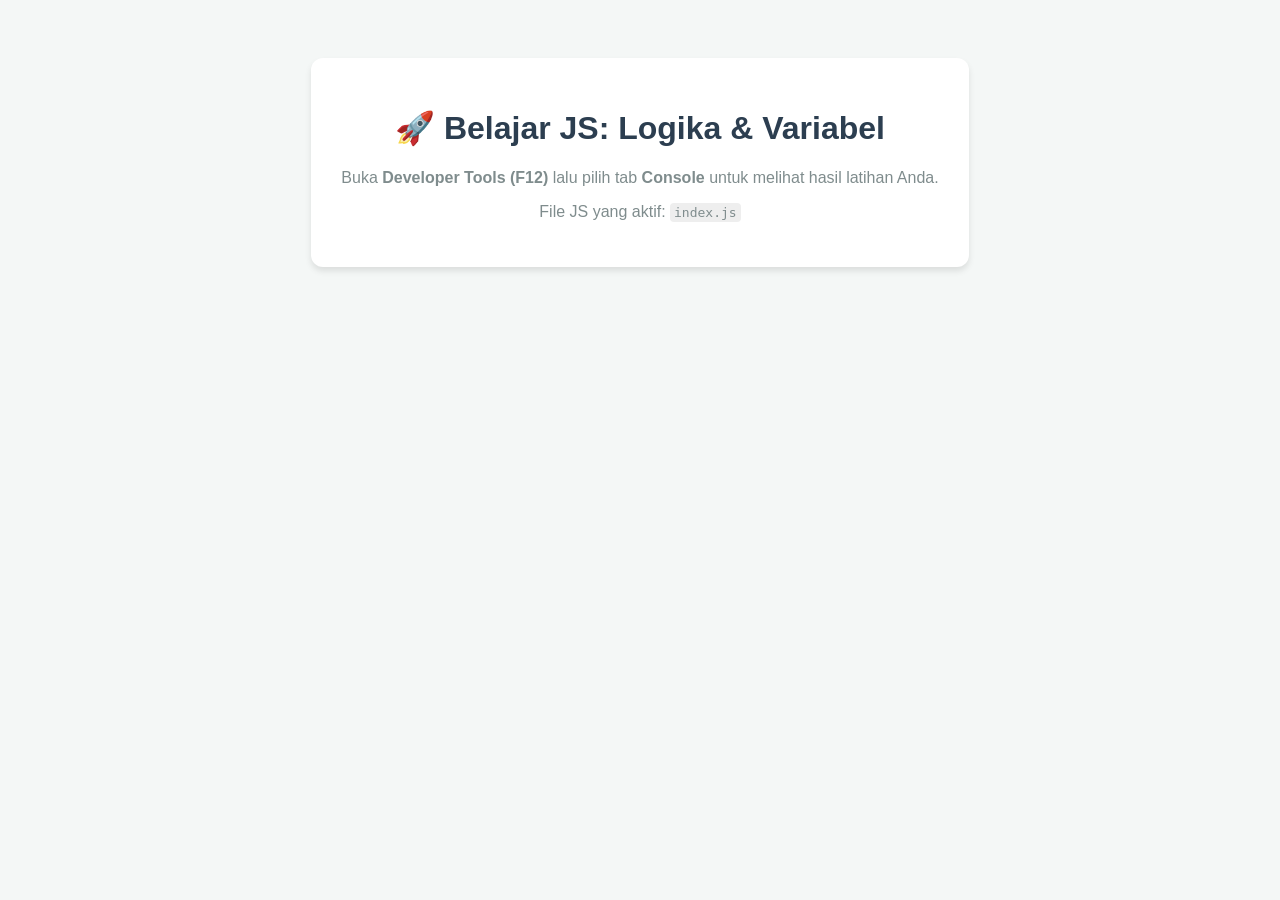
<file: 01-javascript-fundamentals/01-logic-and-variables/index.html>
<!DOCTYPE html>
<html lang="id">
<head>
    <meta charset="UTF-8">
    <meta name="viewport" content="width=device-width, initial-scale=1.0">
    <title>JS Mastery - Tahap 1: Logika & Variabel</title>
    <style>
        body { font-family: 'Segoe UI', Tahoma, Geneva, Verdana, sans-serif; text-align: center; padding: 50px; background-color: #f4f7f6; }
        .container { background: white; padding: 30px; border-radius: 12px; box-shadow: 0 4px 6px rgba(0,0,0,0.1); display: inline-block; }
        h1 { color: #2c3e50; }
        p { color: #7f8c8d; }
        code { background: #eee; padding: 2px 4px; border-radius: 4px; }
    </style>
</head>
<body>
    <div class="container">
        <h1>🚀 Belajar JS: Logika & Variabel</h1>
        <p>Buka <b>Developer Tools (F12)</b> lalu pilih tab <b>Console</b> untuk melihat hasil latihan Anda.</p>
        <p>File JS yang aktif: <code>index.js</code></p>
    </div>

    <!-- Script utama yang akan Anda kerjakan -->
    <script src="index.js"></script>
</body>
</html>
</file>
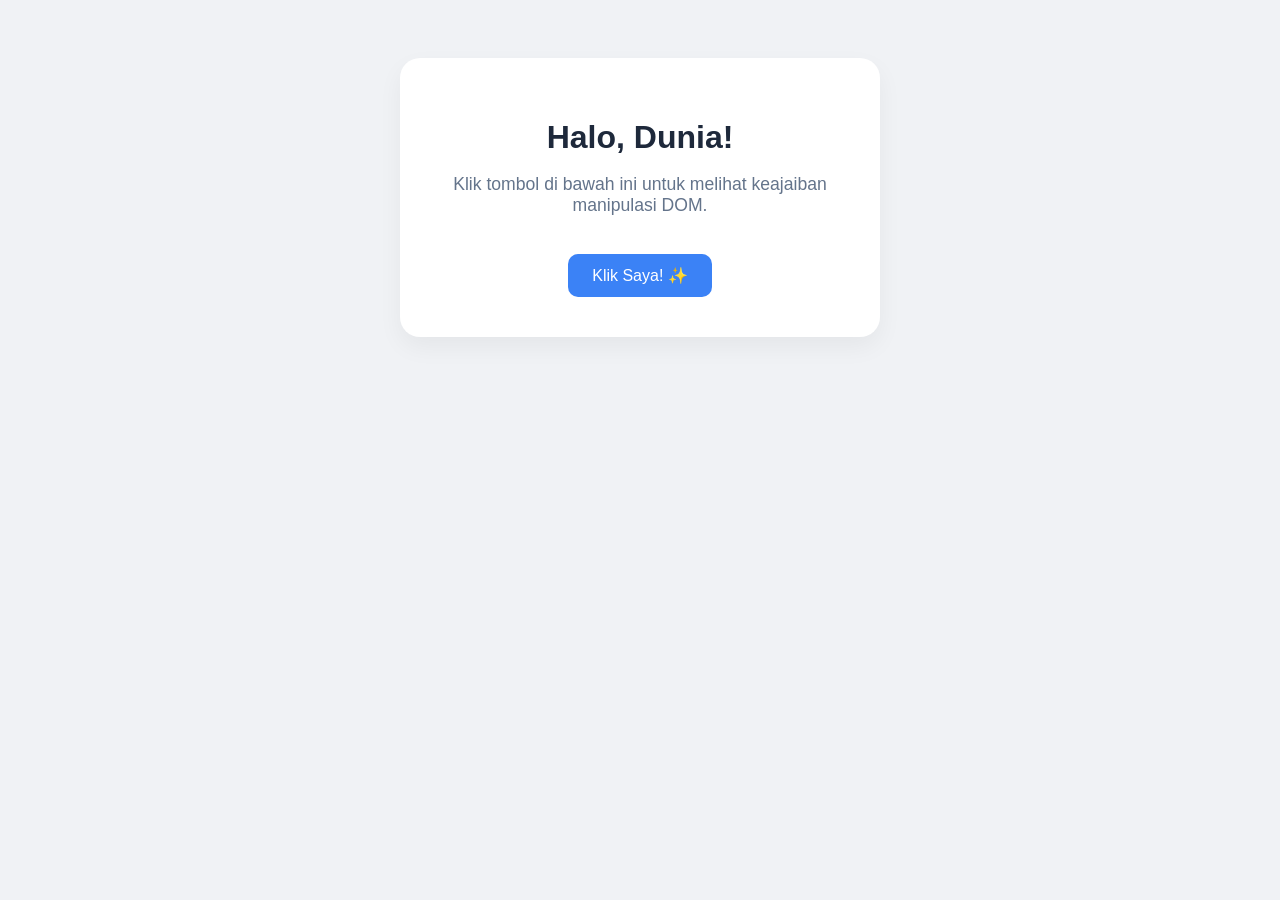
<file: 01-javascript-fundamentals/02-dom-manipulation/index.html>
<!DOCTYPE html>
<html lang="id">
<head>
    <meta charset="UTF-8">
    <meta name="viewport" content="width=device-width, initial-scale=1.0">
    <title>JS Mastery - Tahap 1: DOM Manipulation</title>
    <style>
        body { font-family: 'Outfit', sans-serif; text-align: center; padding: 50px; background-color: #f0f2f5; transition: background 0.3s ease; }
        .card { background: white; padding: 40px; border-radius: 20px; box-shadow: 0 10px 25px rgba(0,0,0,0.05); display: inline-block; max-width: 400px; }
        h1 { color: #1e293b; margin-bottom: 10px; }
        p { color: #64748b; font-size: 1.1rem; }
        .btn { background-color: #3b82f6; color: white; border: none; padding: 12px 24px; border-radius: 10px; font-size: 1rem; cursor: pointer; transition: transform 0.2s, background 0.2s; margin-top: 20px; }
        .btn:hover { background-color: #2563eb; transform: translateY(-2px); }
        .btn:active { transform: translateY(0); }
    </style>
</head>
<body id="mainBody">
    <div class="card">
        <h1 id="mainTitle">Halo, Dunia!</h1>
        <p id="description">Klik tombol di bawah ini untuk melihat keajaiban manipulasi DOM.</p>
        
        <button class="btn" id="magicBtn">Klik Saya! ✨</button>
    </div>

    <!-- Menghubungkan ke JS -->
    <script src="index.js"></script>
</body>
</html>
</file>
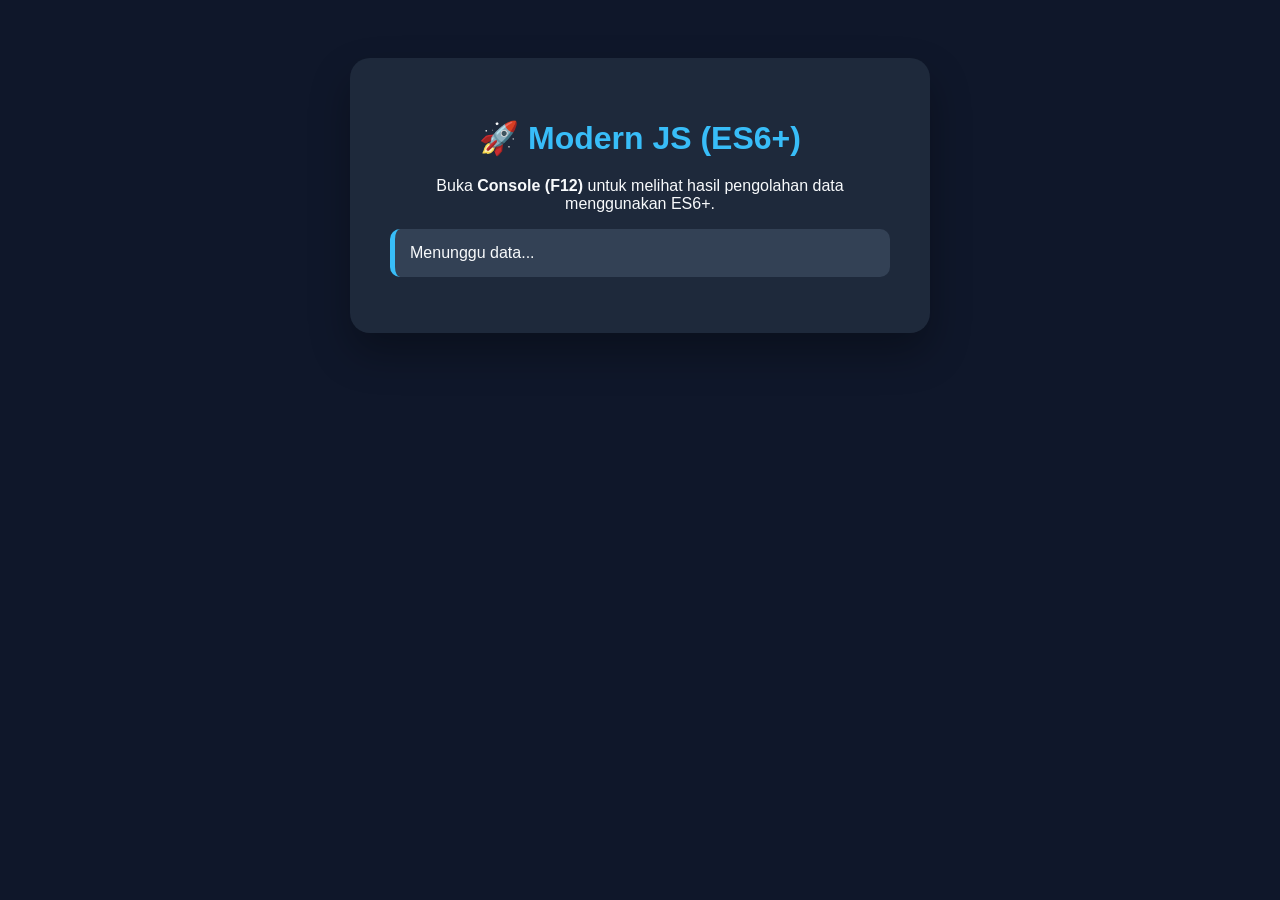
<file: 01-javascript-fundamentals/03-es6-plus/index.html>
<!DOCTYPE html>
<html lang="id">
<head>
    <meta charset="UTF-8">
    <meta name="viewport" content="width=device-width, initial-scale=1.0">
    <title>JS Mastery - Tahap 1: Modern JS (ES6+)</title>
    <style>
        body { font-family: 'Inter', sans-serif; background-color: #0f172a; color: #f8fafc; padding: 50px; text-align: center; }
        .container { background: #1e293b; padding: 40px; border-radius: 20px; box-shadow: 0 20px 40px rgba(0,0,0,0.3); display: inline-block; max-width: 500px; }
        h1 { color: #38bdf8; margin-bottom: 20px; }
        ul { text-align: left; list-style: none; padding: 0; }
        li { background: #334155; margin: 10px 0; padding: 15px; border-radius: 10px; border-left: 5px solid #38bdf8; }
        .badge { background: #0ea5e9; color: white; padding: 2px 8px; border-radius: 5px; font-size: 0.8rem; margin-right: 10px; }
    </style>
</head>
<body>
    <div class="container">
        <h1>🚀 Modern JS (ES6+)</h1>
        <p>Buka <b>Console (F12)</b> untuk melihat hasil pengolahan data menggunakan ES6+.</p>
        
        <div id="userListContainer">
            <ul id="userList">
                <!-- Data akan muncul di sini via JavaScript -->
                <li>Menunggu data...</li>
            </ul>
        </div>
    </div>

    <!-- Menghubungkan ke JS -->
    <script src="index.js"></script>
</body>
</html>
</file>
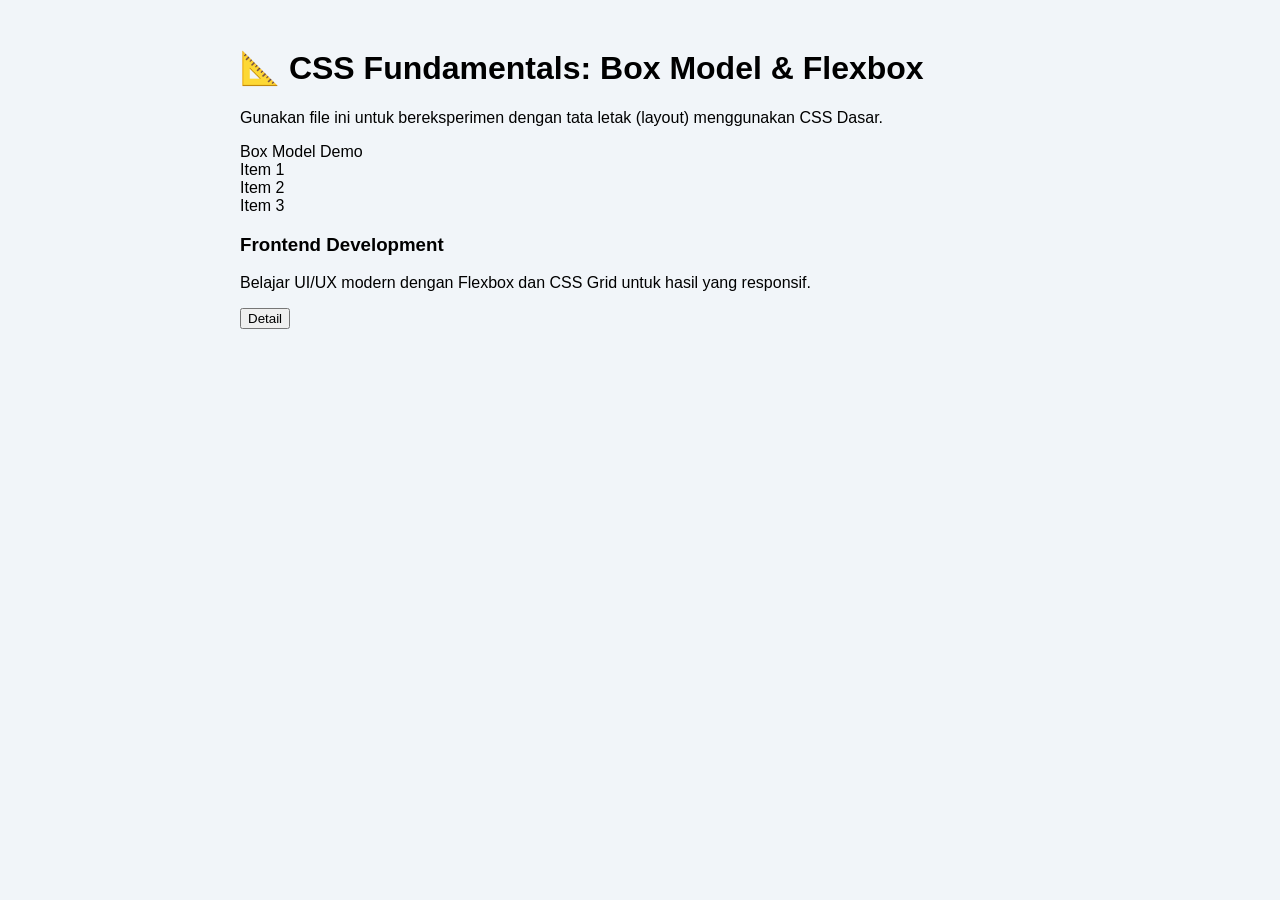
<file: 02-styling-and-ui/01-css-fundamentals/index.html>
<!DOCTYPE html>
<html lang="id">
<head>
    <meta charset="UTF-8">
    <meta name="viewport" content="width=device-width, initial-scale=1.0">
    <title>JS Mastery - Tahap 2: CSS Fundamentals</title>
    <!-- Menghubungkan ke CSS Utama -->
    <link rel="stylesheet" href="style.css">
</head>
<body>
    <div class="main-container">
        <h1>📐 CSS Fundamentals: Box Model & Flexbox</h1>
        <p>Gunakan file ini untuk bereksperimen dengan tata letak (layout) menggunakan CSS Dasar.</p>

        <!-- Latihan Box Model -->
        <section class="box-model-demo">
            <div class="box">Box Model Demo</div>
        </section>

        <!-- Latihan Flexbox -->
        <section class="flex-container">
            <div class="flex-item">Item 1</div>
            <div class="flex-item">Item 2</div>
            <div class="flex-item">Item 3</div>
        </section>

        <!-- Latihan Membuat Card Layout -->
        <section class="card-section">
            <div class="card">
                <div class="card-image"></div>
                <div class="card-content">
                    <h3>Frontend Development</h3>
                    <p>Belajar UI/UX modern dengan Flexbox dan CSS Grid untuk hasil yang responsif.</p>
                    <button class="card-btn">Detail</button>
                </div>
            </div>
        </section>
    </div>
</body>
</html>
</file>
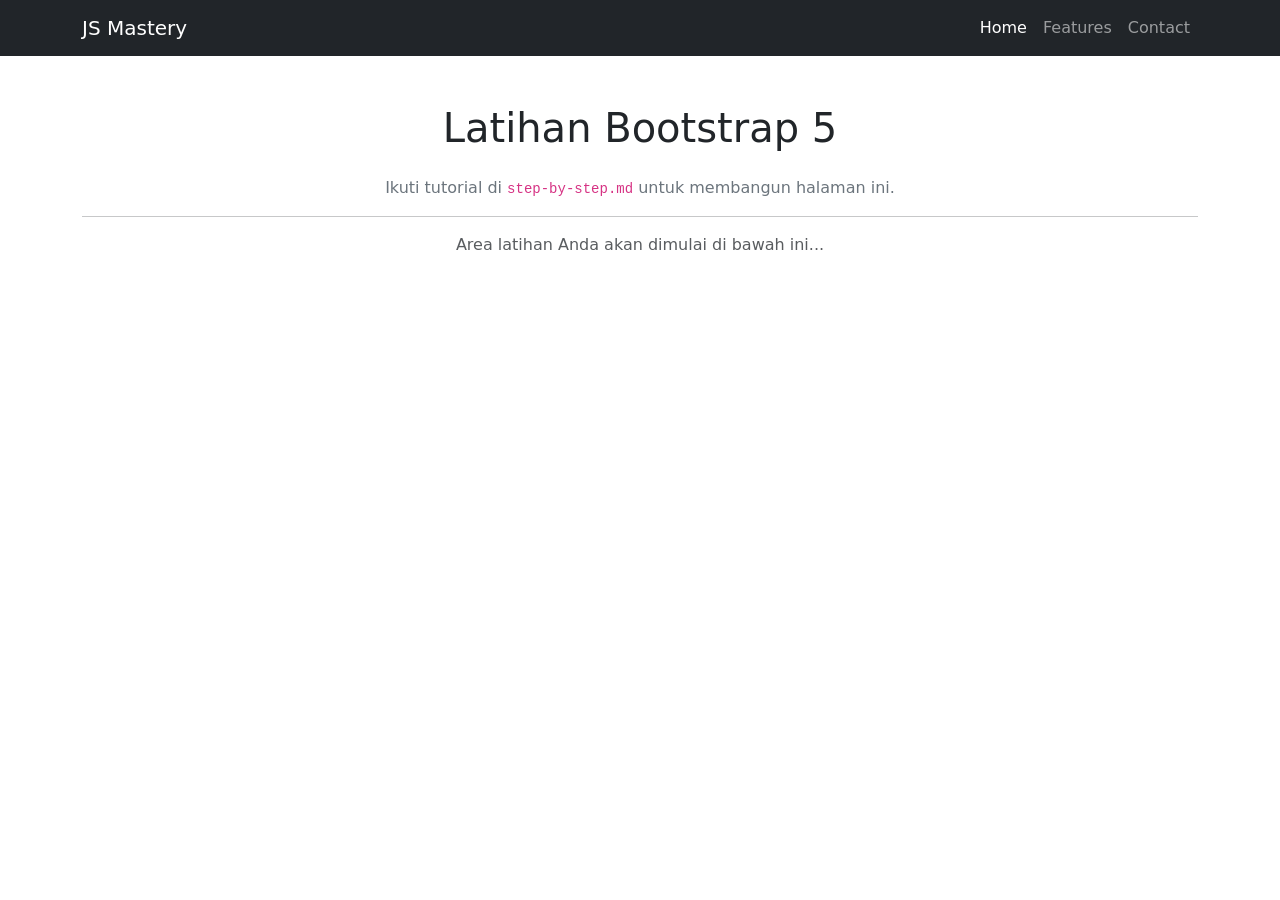
<file: 02-styling-and-ui/02-bootstrap-practice/index.html>
<!DOCTYPE html>
<html lang="id">
<head>
    <meta charset="UTF-8">
    <meta name="viewport" content="width=device-width, initial-scale=1.0">
    <title>JS Mastery - Tahap 2: Bootstrap Practice</title>
    <!-- Bootstrap CSS CDN -->
    <link href="https://cdn.jsdelivr.net/npm/bootstrap@5.3.0/dist/css/bootstrap.min.css" rel="stylesheet">
    <style>
        .hero-section { padding: 100px 0; background: #f8f9fa; }
        .feature-icon { font-size: 2rem; color: #0d6efd; margin-bottom: 15px; }
    </style>
</head>
<body>
    <!-- Navbar -->
    <nav class="navbar navbar-expand-lg navbar-dark bg-dark">
        <div class="container">
            <a class="navbar-brand" href="#">JS Mastery</a>
            <button class="navbar-toggler" type="button" data-bs-toggle="collapse" data-bs-target="#navbarNav">
                <span class="navbar-toggler-icon"></span>
            </button>
            <div class="collapse navbar-collapse" id="navbarNav">
                <ul class="navbar-nav ms-auto">
                    <li class="nav-item"><a class="nav-link active" href="#">Home</a></li>
                    <li class="nav-item"><a class="nav-link" href="#">Features</a></li>
                    <li class="nav-item"><a class="nav-link" href="#">Contact</a></li>
                </ul>
            </div>
        </div>
    </nav>

    <!-- Content Latihan: Kerjakan Hero Section & Cards di sini -->
    <div class="container my-5">
        <h1 class="text-center mb-4">Latihan Bootstrap 5</h1>
        <p class="text-secondary text-center">Ikuti tutorial di <code>step-by-step.md</code> untuk membangun halaman ini.</p>
        
        <hr>

        <!-- Placeholder untuk Latihan -->
        <div id="exerciseArea">
            <p class="text-center italic text-muted">Area latihan Anda akan dimulai di bawah ini...</p>
        </div>
    </div>

    <!-- Bootstrap JS Bundle CDN -->
    <script src="https://cdn.jsdelivr.net/npm/bootstrap@5.3.0/dist/js/bootstrap.bundle.min.js"></script>
</body>
</html>
</file>
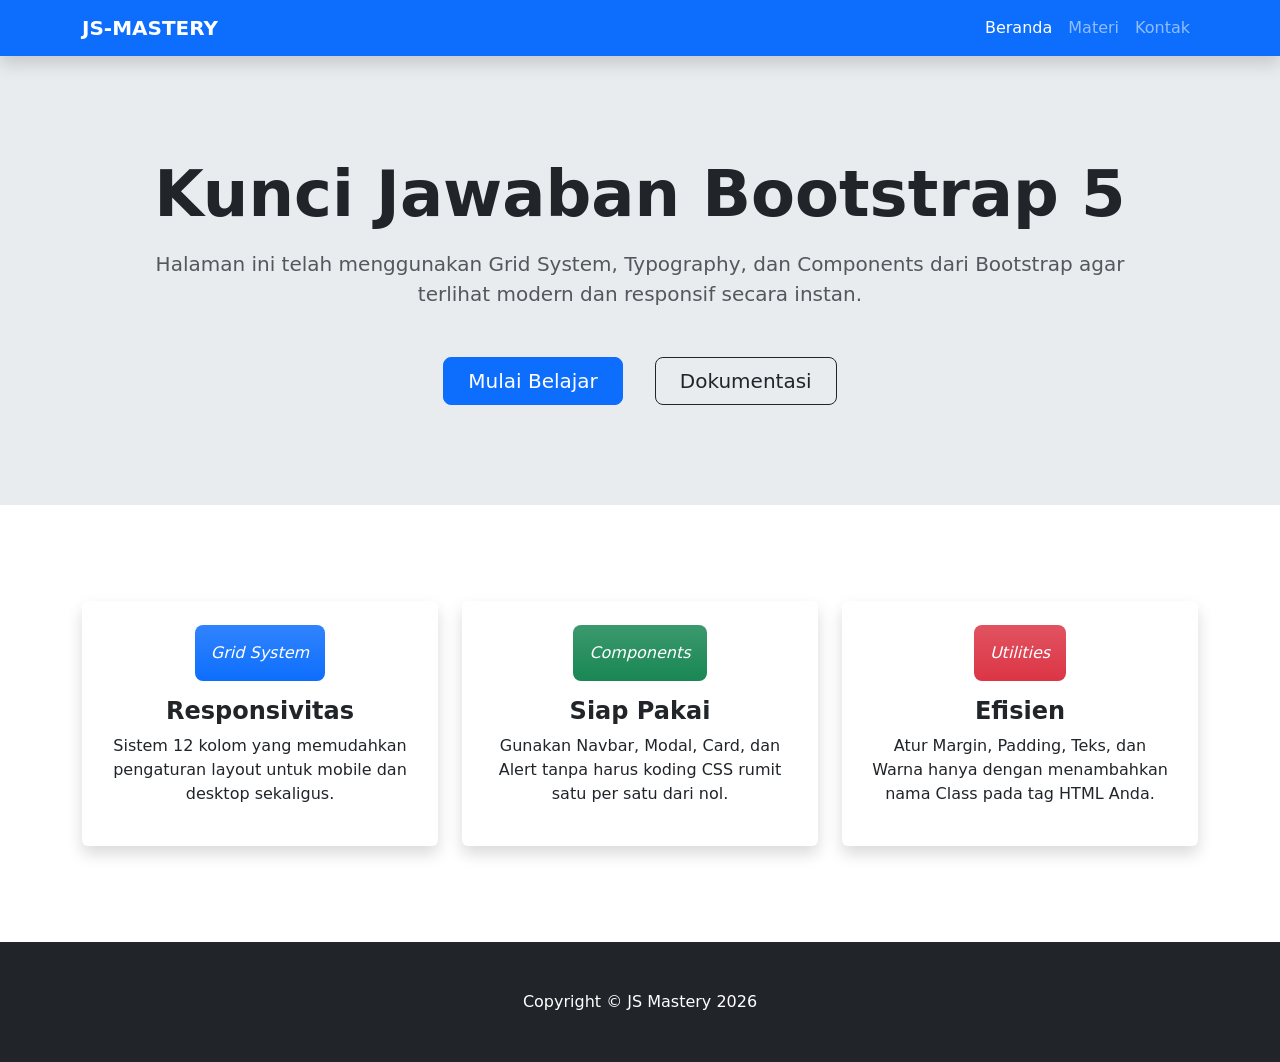
<file: 02-styling-and-ui/02-bootstrap-practice/practice.html>
<!DOCTYPE html>
<html lang="id">
<head>
    <meta charset="UTF-8">
    <meta name="viewport" content="width=device-width, initial-scale=1.0">
    <title>JS Mastery - Kunci Jawaban Bootstrap</title>
    <!-- Bootstrap CSS CDN -->
    <link href="https://cdn.jsdelivr.net/npm/bootstrap@5.3.0/dist/css/bootstrap.min.css" rel="stylesheet">
    <style>
        .hero-section { padding: 100px 0; background-color: #e9ecef; }
        .card { transition: transform 0.2s; }
        .card:hover { transform: scale(1.02); cursor: pointer; }
    </style>
</head>
<body>
    <!-- Navbar -->
    <nav class="navbar navbar-expand-lg navbar-dark bg-primary shadow">
        <div class="container">
            <a class="navbar-brand fw-bold" href="#">JS-MASTERY</a>
            <button class="navbar-toggler" type="button" data-bs-toggle="collapse" data-bs-target="#navbarNav">
                <span class="navbar-toggler-icon"></span>
            </button>
            <div class="collapse navbar-collapse" id="navbarNav">
                <ul class="navbar-nav ms-auto">
                    <li class="nav-item"><a class="nav-link active" href="#">Beranda</a></li>
                    <li class="nav-item"><a class="nav-link" href="#">Materi</a></li>
                    <li class="nav-item"><a class="nav-link" href="#">Kontak</a></li>
                </ul>
            </div>
        </div>
    </nav>

    <!-- Hero Section -->
    <header class="hero-section text-center">
        <div class="container px-5">
            <h1 class="display-3 fw-bolder text-dark mb-3">Kunci Jawaban Bootstrap 5</h1>
            <p class="lead text-muted mb-5">Halaman ini telah menggunakan Grid System, Typography, dan Components dari Bootstrap agar terlihat modern dan responsif secara instan.</p>
            <div class="d-grid gap-3 d-sm-flex justify-content-sm-center">
                <a class="btn btn-primary btn-lg px-4 me-sm-3" href="#features">Mulai Belajar</a>
                <a class="btn btn-outline-dark btn-lg px-4" href="#">Dokumentasi</a>
            </div>
        </div>
    </header>

    <!-- Features Section -->
    <section class="py-5" id="features">
        <div class="container my-5">
            <div class="row g-4 justify-content-center">
                <!-- Card 1 -->
                <div class="col-lg-4 col-md-6">
                    <div class="card h-100 border-0 shadow">
                        <div class="card-body p-4 text-center">
                            <div class="feature bg-primary bg-gradient text-white rounded-3 mb-3 p-3 d-inline-block">
                                <i class="bi bi-collection">Grid System</i>
                            </div>
                            <h2 class="h4 fw-bolder">Responsivitas</h2>
                            <p>Sistem 12 kolom yang memudahkan pengaturan layout untuk mobile dan desktop sekaligus.</p>
                        </div>
                    </div>
                </div>
                
                <!-- Card 2 -->
                <div class="col-lg-4 col-md-6">
                    <div class="card h-100 border-0 shadow">
                        <div class="card-body p-4 text-center">
                            <div class="feature bg-success bg-gradient text-white rounded-3 mb-3 p-3 d-inline-block">
                                <i class="bi bi-building">Components</i>
                            </div>
                            <h2 class="h4 fw-bolder">Siap Pakai</h2>
                            <p>Gunakan Navbar, Modal, Card, dan Alert tanpa harus koding CSS rumit satu per satu dari nol.</p>
                        </div>
                    </div>
                </div>

                <!-- Card 3 -->
                <div class="col-lg-4 col-md-6">
                    <div class="card h-100 border-0 shadow">
                        <div class="card-body p-4 text-center">
                            <div class="feature bg-danger bg-gradient text-white rounded-3 mb-3 p-3 d-inline-block">
                                <i class="bi bi-toggles2">Utilities</i>
                            </div>
                            <h2 class="h4 fw-bolder">Efisien</h2>
                            <p>Atur Margin, Padding, Teks, dan Warna hanya dengan menambahkan nama Class pada tag HTML Anda.</p>
                        </div>
                    </div>
                </div>
            </div>
        </div>
    </section>

    <!-- Footer -->
    <footer class="py-5 bg-dark">
        <div class="container"><p class="m-0 text-center text-white">Copyright &copy; JS Mastery 2026</p></div>
    </footer>

    <!-- Bootstrap JS Bundle CDN -->
    <script src="https://cdn.jsdelivr.net/npm/bootstrap@5.3.0/dist/js/bootstrap.bundle.min.js"></script>
</body>
</html>
</file>
<file: 02-styling-and-ui/01-css-fundamentals/style.css>
/* 
 * 🚀 Latihan Tahap 2: CSS Fundamentals (Box Model & Flexbox)
 * 
 * Petunjuk:
 * 1. Buka file `step-by-step.md` untuk panduan pengerjaan.
 * 2. Tuliskan kode Anda di bawah ini sesuai langkah-langkah di file tersebut.
 * 3. Simpan perubahan (Ctrl + S) lalu buka `index.html` di browser (F5).
 */

/* Tuliskan Kode Anda mulai dari sini: */
body {
    background-color: #f1f5f9;
    font-family: sans-serif;
    padding: 20px;
}

.main-container {
    max-width: 800px;
    margin: 0 auto;
}

/* Langkah 2: Flex Container & Item */
/* Langkah 3: Card Styling (Box Model) */
</file>
